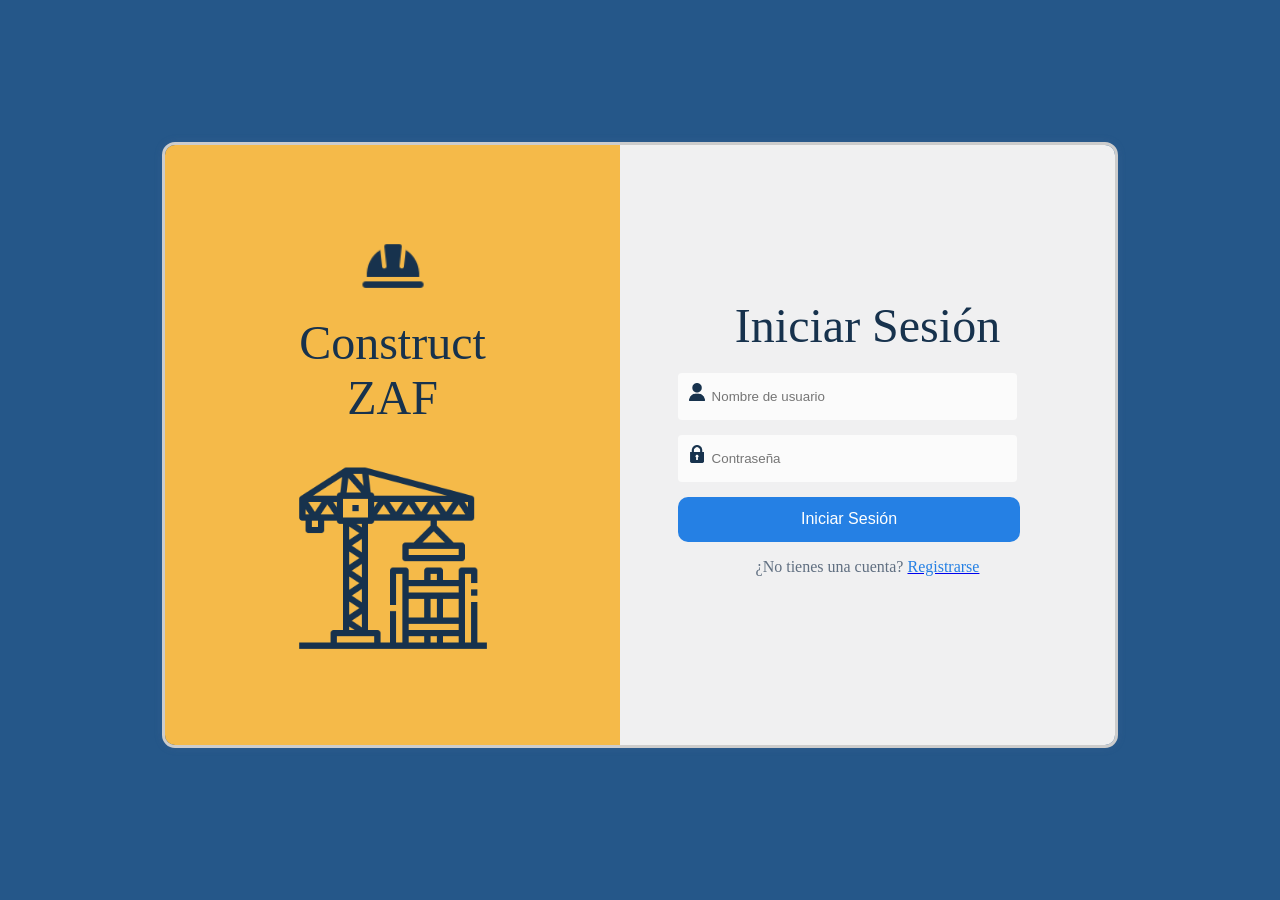
<file: project/src/main/resources/template/Login/index.html>
<!DOCTYPE html>
<html lang="en">
<head>
    <meta charset="UTF-8">
    <meta name="viewport" content="width=device-width, initial-scale=1.0">
    <title>Document</title>
    <link rel="stylesheet" href="styles.css">
</head>
<body>
    <div id="main">
        <div id="left">
            <div id="imageLogo">
                <img id="casco" src="img/casco-de-seguridad.png" >
            </div>
            <div id="nameLogo">Construct <br> ZAF</div>
            <div id="imgWeb">
                <img id="construccion" src="img/construccion.png">
            </div>
        </div>
        <div id="right">
            <div id="titleLogin">Iniciar Sesión</div>
            <div id="input1">
                <img src="img/usuario (1).png" class="icon">
                <input id="inpuuut1" type="text" placeholder="Nombre de usuario" />
            </div>
            <div id="input1">
                <img src="img/bloquear.png" class="icon">
                <input id="inpuuut2" type="password" placeholder="Contraseña">
            </div>
            <button type="submit" onclick="login()">Iniciar Sesión</button>
            <p>¿No tienes una cuenta? <a href="../Sign/index.html"><span>Registrarse</span></a></p>
        </div>
    </div>
</body>
<script src="../Login/script.js"></script>
</html>
</file>
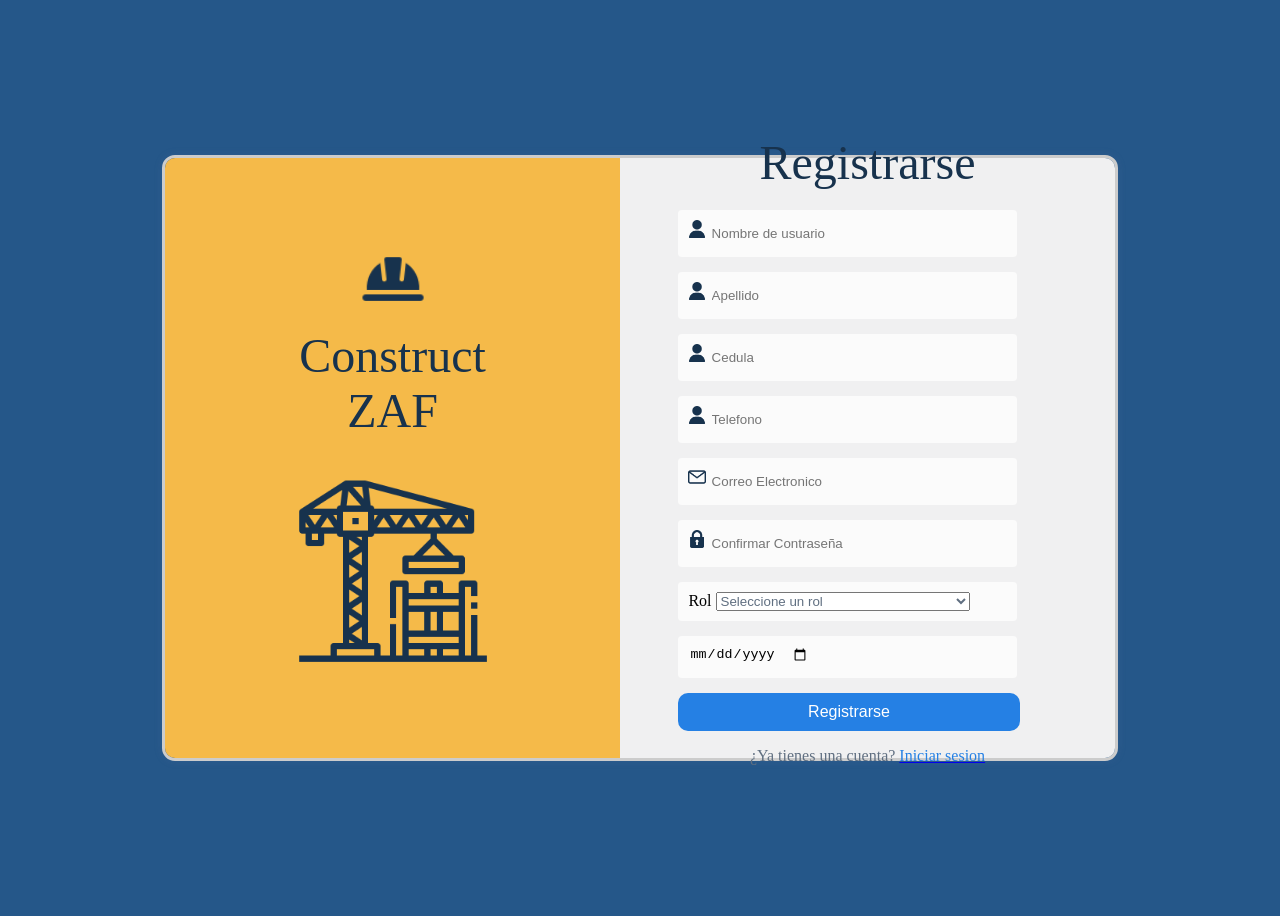
<file: project/src/main/resources/template/Sign/index.html>
<!DOCTYPE html>
<html lang="en">
<head>
    <meta charset="UTF-8">
    <meta name="viewport" content="width=device-width, initial-scale=1.0">
    <title>Registrarse</title>
    <link rel="stylesheet" href="style.css">
</head>
<body>
    <div id="main">
        <div id="left">
            <div id="imageLogo">
                <img id="casco" src="img/casco-de-seguridad.png" >
            </div>
            <div id="nameLogo">Construct <br> ZAF</div>
            <div id="imgWeb">
                <img id="construccion" src="img/construccion.png">
            </div>
        </div>
        <div id="right">
            <div id="titleLogin">Registrarse</div>
            <div id="input1">
                <img src="img/usuario (1).png" class="icon">
                <input type="text" id="nombre-crear" placeholder="Nombre de usuario" />
            </div>
            <div id="input1">
                <img src="img/usuario (1).png" class="icon">
                <input type="text" id="apellido-crear" placeholder="Apellido" />
            </div>
            <div id="input1">
                <img src="img/usuario (1).png" class="icon">
                <input type="text" id="cedula-crear" placeholder="Cedula" />
            </div>
            <div id="input1">
                <img src="img/usuario (1).png" class="icon">
                <input type="text" id="telefono-crear" placeholder="Telefono" />
            </div>
            <div id="input1">
                <img src="img/correo-electronico.png" class="icon">
                <input type="text" id="correo-crear" placeholder="Correo Electronico" />
            </div>
            <div id="input1">
                <img src="img/bloquear.png" class="icon">
                <input type="password" id="Contraseña" placeholder="Confirmar Contraseña">
            </div>
             <div class="form-row">
                <div class="form-group">
                    <label for="rol">Rol</label>
                    <select id="rol-crear" name="rol">
                        <option value="">Seleccione un rol</option>
                        <option value="PROVEEDORES">Proveedor</option>
                        <option value="USER">Cliente</option>
                    </select>
                </div>
            </div>
            <div id="input1">
                <input type="date" id="fecha-ingreso-crear" placeholder="Fecha de ingreso">
            </div>
            <button type="submit" onclick="registro()" id="registro">Registrarse</button>
            <p>¿Ya tienes una cuenta? <a href="../Login/index.html"><span>Iniciar sesion</span></a></p>
        </div>
        </div>
    </div>
</body>
<script src="../Sign/script.js"></script>
</html>
</file>
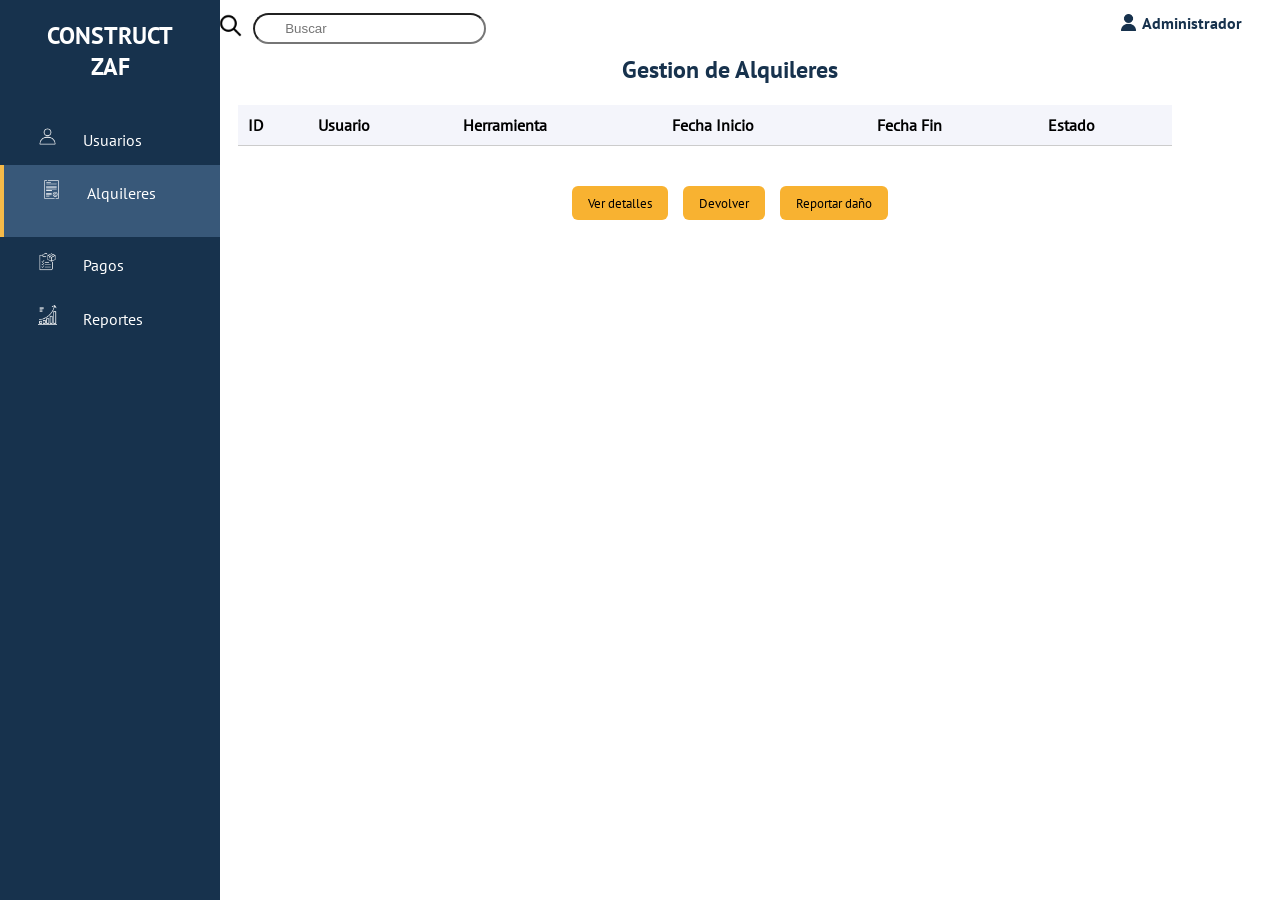
<file: project/src/main/resources/template/admin/rental/index.html>
<!DOCTYPE html>
<html lang="en">

<head>
    <meta charset="UTF-8">
    <meta name="viewport" content="width=device-width, initial-scale=1.0">
    <title>Administrador</title>
    <link rel="stylesheet" href="style.css">
</head>

<body>
    <!-- Munu para móvil -->
    <div id="hamburger" class="hamburger">
        <span></span>
        <span></span>
        <span></span>
        <span></span>
    </div>

    <!-- Menu lateral -->
    <div id="lateral" class="lateral">
        <h2>CONSTRUCT <br> ZAF</h2>
        <ul id="menu">
            <li><img src="../../imagenes/perfil.png"><a href="../../admin/users/index.html">Usuarios</a></li>
            <li class="active"><img src="../../imagenes/acuerdo.png"><a href="../../admin/rental/index.html">Alquileres</a></li>
            <li><img src="../../imagenes/listas-de-control.png"><a href="../../admin/payments/index.html">Pagos</a></li>
            <li><img src="../../imagenes/diagrama.png"><a href="../../admin/reports/index.html">Reportes</a></li>
        </ul>
    </div>

    <!-- Contenido  -->
    <div class="content-alqui">
        <div class="superior">
            <div class="buscador">
                <img id="busca-alqui" src="../../imagenes/buscar.png">
                <input id="search-rental" class="buscar-alqui" type="text" placeholder="Buscar" onkeyup="searchRental()">
            </div>
            <div class="userMenu">
                <div id="userName" class="userName">
                    <img src="../../imagenes/usuario (1).png" id="user"> Administrador
                </div>
                <div id="user-menu" class="user-menu">
                    <a href="../../Login/index.html">Cerrar Sesión</a>
                </div>
            </div>
        </div> 

        <!-- Titulo del contendo -->
        <h2 class="title-alqui">Gestion de Alquileres</h2>

        <!-- Tabla con la información de los alquileres -->
        <div class="table-container-alqui">
            <table id="miTabla-alqui">
                <thead>
                    <tr>
                        <th>ID</th>
                        <th>Usuario</th>
                        <th>Herramienta</th>
                        <th>Fecha Inicio</th>
                        <th>Fecha Fin</th>
                        <th>Estado</th>
                    </tr>
                </thead>
                <tbody id="miTablaAlqui"></tbody>
            </table>
        </div>

        <div class="btn-actions-alqui">
            <button onclick="abrirPopupAlqui('verPopup')" class="btn-edit-alqui">Ver detalles</button>
            <button onclick="abrirPopupAlqui('devolverPopup')" class="btn-delete-alqui">Devolver</button>
            <button onclick="abrirPopupAlqui('DanoPopup')" class="btn-crear-alqui">Reportar daño</button>
        </div>

        <!-- PopUp Ver detaller alquileres -->
        <div class="popupAlqui" id="verPopup">
            <div class="alqui-conten">
                <span class="cerrar" onclick="cerrarPopupAlqui('verPopup')">&times;</span>
                <h2 id="titulo">Detalles de alquiler</h2>
                <form>
                    <div class="form-row">
                        <div class="form-group">
                            <label for="id">ID</label>
                            <input type="text" id="id-ver" placeholder="Ingrese ID de alquiler">
                            <button type="button" onclick="buscarAlquiler()">Buscar</button>
                        </div>
                    </div>
                </form>
                <div id="info-usuario"></div>
                <div class="table-Popup-alqui">
                    <table id="Tabla-alqui-PopUp">
                        <thead>
                            <tr>
                                <th>Herramienta</th>
                                <th>Fecha Inicio</th>
                                <th>Fecha Fin</th>
                                <th>Precio</th>
                            </tr>
                        </thead>
                        <tbody>
                        </tbody>
                    </table>
                </div>
                <div class="botonesAlqui">
                    <button type="button" class="btn-gris" onclick="cerrarPopupAlqui('verPopup')">Cancelar</button>
                </div>
            </div>
        </div>

        <!-- Popup de devolción de herramienta -->
        <div class="popupAlqui" id="devolverPopup">
            <div class="alqui-conten">
                <span class="cerrar" onclick="cerrarPopupAlqui('devolverPopup')">&times;</span>
                <h2 id="titulo">Devolución de herramientas</h2>
                <p>Ingresa el ID de la herramienta a devolver:</p>
                <form>
                    <div class="form-row">
                        <div class="form-group">
                            <label for="id">ID</label>
                            <input type="text" id="id-devolucion">
                        </div>
                    </div>
                    <div class="botonesAlqui">
                        <button type="submit" class="btn-amarillo" onclick="devolver()">Confirmar devolución</button>
                        <button type="button" class="btn-gris" onclick="cerrarPopupAlqui('devolverPopup')">Cancelar</button>
                    </div>
                </form>
            </div>
        </div>

        <!-- PopUp de Reportar daño -->
        <div class="popupAlqui" id="DanoPopup">
            <div class="alqui-conten">
                <span class="cerrar" onclick="cerrarPopupAlqui('DanoPopup')">&times;</span>
                <h2 id="titulo">Reportar daño</h2>
                <p>Ingresa el ID de la herramienta a Reportar:</p>
                <form>
                    <div class="form-row">
                        <div class="form-group">
                            <label for="id">ID</label>
                            <input type="text" id="id-dano">
                        </div>
                        <div class="form-group">
                            <label for="id">Descripción del daño</label>
                            <textarea name="" id="descripcion-dano"></textarea>
                        </div>
                    </div>
                    <div class="botonesAlqui">
                        <button type="button" class="btn-amarillo" onclick="reporte()">Confirmar devolución</button>
                        <button type="button" class="btn-gris" onclick="cerrarPopupAlqui('DanoPopup')">Cancelar</button>
                    </div>
                </form>
            </div>
        </div>
    </div>

    <script src="script.js"></script>
</body>

</html>
</file>
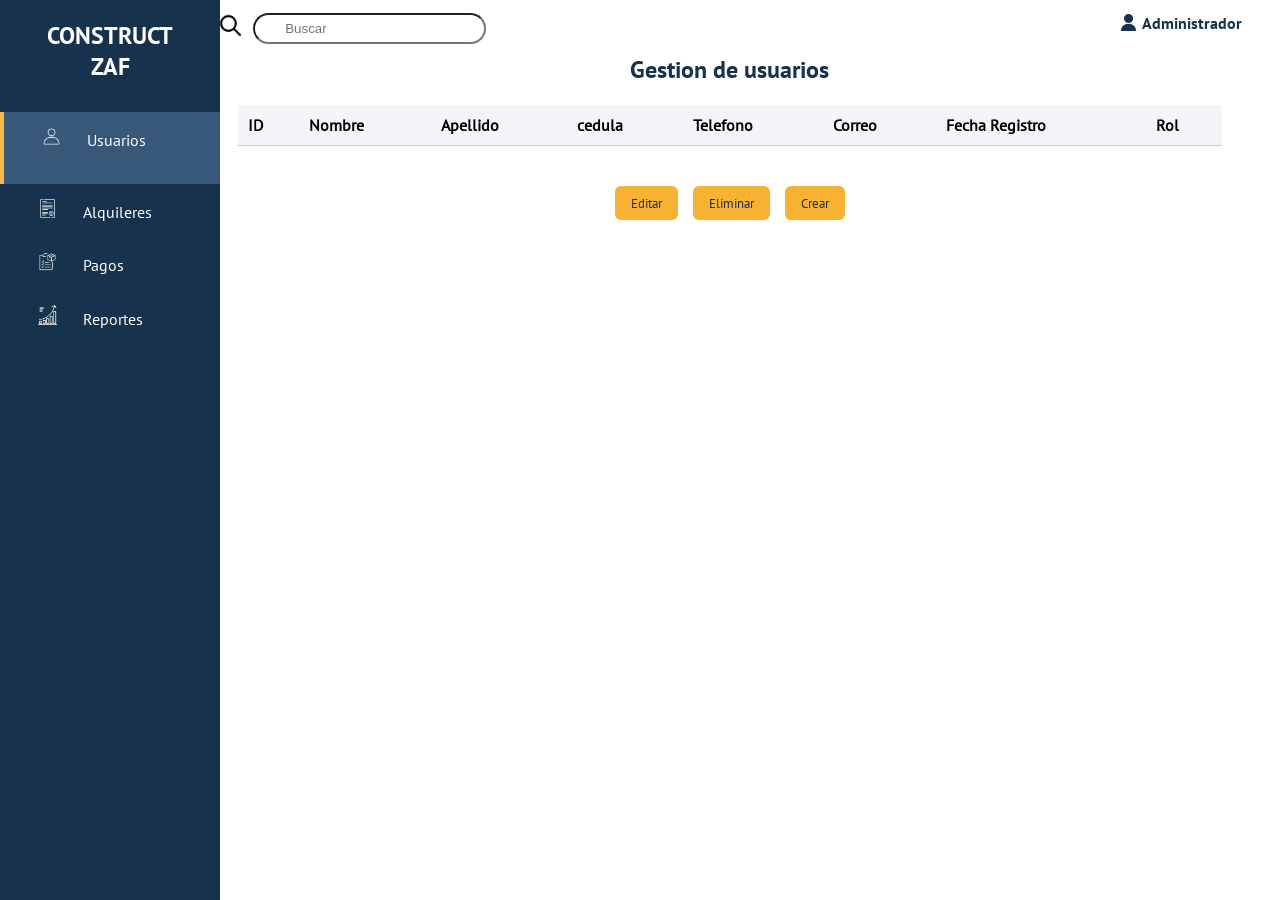
<file: project/src/main/resources/template/admin/users/index.html>
<!DOCTYPE html>
<html lang="en">

<head>
    <meta charset="UTF-8">
    <meta name="viewport" content="width=device-width, initial-scale=1.0">
    <title>Administrador</title>
    <link rel="stylesheet" href="../users/style.css">
</head>

<body>
    <!-- Munu para móvil -->
    <div id="hamburger" class="hamburger">
        <span></span>
        <span></span>
        <span></span>
        <span></span>
    </div>

    <!-- Menu lateral -->
    <div id="lateral" class="lateral">
        <h2>CONSTRUCT <br> ZAF</h2>
        <ul id="menu">
            <li class="active"><img src="../../imagenes/perfil.png"><a href="../../admin/users/index.html">Usuarios</a></li>
            <li><img src="../../imagenes/acuerdo.png"><a href="../../admin/rental/index.html">Alquileres</a></li>
            <li><img src="../../imagenes/listas-de-control.png"><a href="../../admin/payments/index.html">Pagos</a></li>
            <li><img src="../../imagenes/diagrama.png"><a href="../../admin/reports/index.html">Reportes</a></li>
        </ul>
    </div>

    <!-- Contenido  -->
    <div class="content">
        <div class="superior">
            <div class="buscador">
                <img id="busca" src="../../imagenes/buscar.png">
                <input id="search-item" class="buscar" type="text" placeholder="Buscar" onkeyup="searchUser()">
            </div>
            <div class="userMenu">
                <div id="userName" class="userName">
                    <img src="../../imagenes/usuario (1).png" id="user"> Administrador
                </div>
                <div id="user-menu" class="user-menu">
                    <a href="../../Login/index.html">Cerrar Sesión</a>
                </div>
            </div>
        </div> 
        
        <h2 class="title-usuarios"> Gestion de usuarios</h2>

        <!-- tabla de informacion de todos los users -->
        <div class="table-container">
            <table id="miTabla">
                <thead>
                    <tr>
                        <th>ID</th>
                        <th>Nombre</th>
                        <th>Apellido</th>
                        <th>cedula</th>
                        <th>Telefono</th>
                        <th>Correo</th>
                        <th>Fecha Registro</th>
                        <th>Rol</th>
                    </tr>
                </thead>
                <tbody id="miTabla-user"></tbody>
            </table>
        </div>

        <div class="btn-actions">
            <button onclick="abrirPopup('editarPopup')" class="btn-edit">Editar</button>
            <button onclick="abrirPopup('eliminarPopup')" class="btn-delete">Eliminar</button>
            <button onclick="abrirPopup('crearPopup')" class="btn-crear">Crear</button>
        </div>

        <!-- Popup Crear Usuarios -->
        <div class="popup" id="crearPopup">
            <div class="popup-contenido">
                <span class="cerrar" onclick="cerrarPopup('crearPopup')">&times;</span>
                <h2 id="titulo">Crear nuevo usuario</h2>
                <form id="form-crear-user">
                    <div class="form-row">
                        <div class="form-group">
                            <label for="nombre">Nombre</label>
                            <input type="text" id="nombre-crear" placeholder="Nombre">
                        </div>
                        <div class="form-group">
                            <label for="apellido">Apellido</label>
                            <input type="text" id="apellido-crear" placeholder="Apellido">
                        </div>
                    </div>
                    <div class="form-row">
                        <div class="form-group">
                            <label for="correo">Correo</label>
                            <input type="email" id="correo-crear" placeholder="Correo">
                        </div>
                        <div class="form-group">
                            <label for="fecha-ingreso">Fecha de ingreso</label>
                            <input type="date" id="fecha-ingreso-crear" placeholder="Fecha de ingreso">
                        </div>
                    </div>
                    <div class="form-row">
                        <div class="form-group">
                            <label for="telefono">Teléfono</label>
                            <input type="tel" id="telefono-crear" placeholder="Teléfono">
                        </div>
                        <div class="form-group">
                            <label for="cedula">Cédula</label>
                            <input type="text" id="cedula-crear" placeholder="Cédula">
                        </div>
                    </div>
                    <div class="form-row">
                        <div class="form-group">
                            <label for="rol">Rol</label>
                            <select id="rol-crear" name="rol">
                                <option value="">Seleccione un rol</option>
                                <option value="ADMIN">Administrador</option>
                                <option value="PROVEEDORES">Proveedor</option>
                                <option value="USER">Cliente</option>
                            </select>
                        </div>
                    </div>
                    <div class="form-row">
                        <div class="form-group">
                            <label for="contrasena">Contraseña</label>
                            <input type="password" id="contrasena-crear" placeholder="Contraseña">
                        </div>
                    </div>
                    <div class="botones">
                        <button type="submit" class="btn-amarillo">Crear</button>
                        <button type="button" class="btn-gris" onclick="cerrarPopup('crearPopup')">Cancelar</button>
                    </div>
                </form>
            </div>
        </div>

        <!-- PopUp editar usuario -->
        <div class="popup" id="editarPopup">
            <div class="popup-contenido">
                <span class="cerrar" onclick="cerrarPopup('editarPopup')">&times;</span>
                <h2 id="titulo">Editar usuario</h2>
                <form>
                    <div class="form-row">
                        <div class="form-group-id">
                            <label for="id">ID</label>
                            <input type="text" id="id-editar" placeholder="ID">
                        </div>
                    </div>
                    <div class="form-row">
                        <div class="form-group">
                            <label for="nombre">Nombre</label>
                            <input type="text" id="nombre-editar" placeholder="Nombre">
                        </div>
                        <div class="form-group">
                            <label for="apellido">Apellido</label>
                            <input type="text" id="apellido-editar" placeholder="Apellido">
                        </div>
                    </div>
                    <div class="form-row">
                        <div class="form-group">
                            <label for="correo">Correo</label>
                            <input type="email" id="correo-editar" placeholder="Correo">
                        </div>
                        <div class="form-group">
                            <label for="telefono">Teléfono</label>
                            <input type="tel" id="telefono-editar" placeholder="Teléfono">
                        </div>
                    </div>
                    <div class="botones">
                        <button type="submit" class="btn-amarillo">Editar</button>
                        <button type="button" class="btn-gris" onclick="cerrarPopup('editarPopup')">Cancelar</button>
                    </div>
                </form>
            </div>
        </div>

        <!-- PopUp Eliminar Usuario -->
        <div class="popup" id="eliminarPopup">
            <div class="popup-contenido">
                <span class="cerrar" onclick="cerrarPopup('eliminarPopup')">&times;</span>
                <h2 id="titulo">Eliminar usuario</h2>
                <form>
                    <div class="form-row">
                        <div class="form-group-id">
                            <label for="id-eliminar">ID</label>
                            <input type="text" id="id-eliminar" placeholder="ID">
                        </div>
                    </div>
                    <div class="botones">
                        <button type="submit" class="btn-amarillo">Eliminar</button>
                        <button type="button" class="btn-gris" onclick="cerrarPopup('eliminarPopup')">Cancelar</button>
                    </div>
                </form>
            </div>
        </div>

    </div>

<script src="script.js"></script>
</body>

</html>
</file>
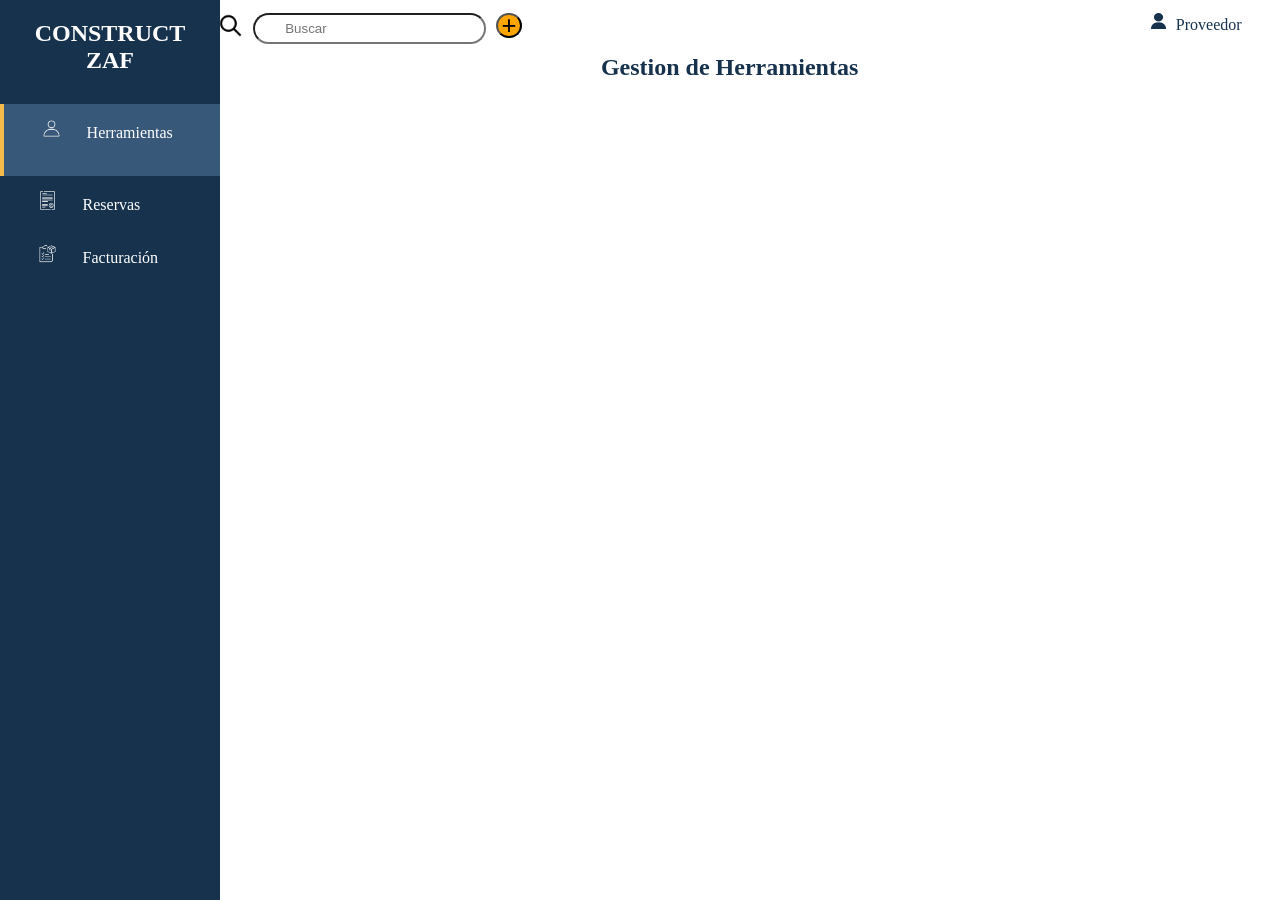
<file: project/src/main/resources/template/Proveedores/Herramientas/index.html>
<!DOCTYPE html>
<html lang="en">
<head>
    <meta charset="UTF-8">
    <meta name="viewport" content="width=device-width, initial-scale=1.0">
    <title>herramientas</title>
    <link rel="stylesheet" href="style.css">
</head>
<body>
    <!-- Menu para móvil -->
    <div id="hamburger" class="hamburger">
        <span></span>
        <span></span>
        <span></span>
        <span></span>
    </div>

    <!-- Menu lateral -->
    <div id="lateral" class="lateral">
        <h2>CONSTRUCT <br> ZAF</h2>
        <ul id="menu">
            <li class="active"><img src="../../imagenes/perfil.png"><a href="../Herramientas/index.html">Herramientas</a></li>
            <li><img src="../../imagenes/acuerdo.png"><a href="../Reservas/index.html">Reservas</a></li>
            <li><img src="../../imagenes/listas-de-control.png"><a href="../Factura/index.html">Facturación</a></li>
        </ul>
    </div>

    <!-- Contenido  -->
    <div class="content">
        <div class="superior">
            <div class="buscador">
                <img id="busca" src="../../imagenes/buscar.png">
                <input id="search-item" class="buscar" type="text" placeholder="Buscar">
                <button onclick="abrirPopup('crearH')" id="crear"><p>+</p></button>
            </div>
            <div class="userMenu">
                <div id="userName" class="userName">
                    <img src="../../imagenes/usuario (1).png" id="user"> Proveedor
                </div>
                <div id="user-menu" class="user-menu">
                    <a href="../../Login/index.html">Cerrar Sesión</a>
                </div>
            </div>
        </div> 
        
        <h2 class="title-usuarios"> Gestion de Herramientas</h2>
        <div id="dashboard"></div>

        <!-- PopUp editar detalles -->
        <div class="popup" id="editarPopup">
            <div class="popup-contenido">
                <span class="cerrar" onclick="cerrarPopup('editarPopup')">&times;</span>
                <h3>Editar herramienta</h3><br>
                <form>
                    <div class="form-row">
                        <div class="form-group">
                            <label for="rol">Rol</label>
                            <select id="rol-crear" name="rol">
                                <option value="">Seleccione un rol</option>
                                <option value="Disponible">Disponible</option>
                                <option value="Ocupado">Ocupado</option>
                            </select>
                        </div>
                    </div>
                    <div class="form-row">
                        <div class="form-group">
                            <label for="username">ID</label>
                            <input type="text" id="username-crear" placeholder="">
                        </div>
                        <div class="form-group">
                            <label for="contrasena">Nombre de Herramienta</label>
                            <input type="password" id="contrasena-crear" placeholder="">
                        </div>
                    </div>
                    <div class="form-row">
                        <div class="form-group">
                            <label for="username">Descripción</label>
                            <input type="text" id="username-crear" placeholder="">
                        </div>
                        <div class="form-group">
                            <label for="contrasena">Estado</label>
                            <input type="password" id="contrasena-crear" placeholder="">
                        </div>
                    </div>
                    <div class="form-row">
                        <div class="form-group">
                            <label for="username">Precio</label>
                            <input type="text" id="username-crear" placeholder="">
                        </div>
                    </div>
                    <div class="btn-actions">
                        <button onclick="abrirPopup('exito'), cerrarPopup('detallesPopup')" class="btn-detalles">Editar</button>
                        <button onclick="cerrarPopup('detallesPopup')" class="btn-descargar">Cancelar</button>
                    </div>
                </form>
            </div>
        </div>

        <!-- PopUp editado exitoso -->
        <div class="popup" id="exito">
            <div class="popups-contenido">
                <div id="exito">
                    <h3>La herramienta fue editada con éxito.</h3><br>
                </div>
                <button onclick="cerrarPopup('exito')" class="btn-descargar">Aceptar</button>
            </div>
        </div>

        <!-- PopUp eliminar -->
        <div class="popup" id="eliminar">
            <div class="popups-contenido">
                <span class="cerrar" onclick="cerrarPopup('eliminar')">&times;</span>
                <h3>Eliminar herramienta</h3><br>
                <form id="form-eliminar">
                    <div class="form-row">
                        <div class="form-group">
                            <label for="username">ID</label>
                            <input type="text" id="username-crear" placeholder="">
                        </div>
                    </div>
                    <div class="btn-actions">
                        <button onclick="abrirPopup('exitoE'), cerrarPopup('eliminar')" class="btn-detalles">Eliminar</button>
                        <button onclick="cerrarPopup('eliminar')" class="btn-descargar">Cancelar</button>
                    </div>
                </form>
            </div>
        </div>

        <!-- PopUp eliminado exitoso -->
        <div class="popup" id="exitoE">
            <div class="popups-contenido">
                <div id="exito">
                    <h3>La herramienta fue eliminada con éxito.</h3><br>
                </div>
                <button onclick="cerrarPopup('exitoE')" class="btn-descargar">Aceptar</button>
            </div>
        </div>

        <!-- PopUp crear herramienta -->
        <div class="popup" id="crearH">
            <div class="popup-contenido">
                <span class="cerrar" onclick="cerrarPopup('crearH')">&times;</span>
                <h3>Registrar herramienta</h3><br>
                <form id="form-crear-herramienta">
                    <div class="form-row">
                        <div class="form-group">
                            <label for="nombre">Nombre de Herramienta</label>
                            <input type="text" id="nombre" placeholder="">
                        </div>
                        <div class="form-group">
                            <label for="estado">Estado</label>
                            <input type="text" id="estado" placeholder="">
                        </div>
                    </div>
                    <div class="form-row">
                        <div class="form-group">
                            <label for="descripcion">Descripción</label>
                            <input type="text" id="descripcion" placeholder="">
                        </div>
                    </div>
                    <div class="form-row">
                        <div class="form-group">
                            <label for="imagen">Imagen</label>
                            <input type="text" id="imagen" placeholder="">
                        </div>
                        <div class="form-group">
                            <label for="precio">Precio</label>
                            <input type="text" id="precio" placeholder="">
                        </div>
                    </div>
                    <div class="btn-actions">
                        <button type="submit" cerrarPopup('crearH')" class="btn-detalles">Guardar</button>
                        <button onclick="cerrarPopup('crearH')" class="btn-descargar">Cancelar</button>
                    </div>
                </form>
            </div>
        </div>

        <!-- PopUp guardado exitoso -->
        <div class="popup" id="exitoG">
            <div class="popups-contenido">
                <div id="exito">
                    <h3>La herramienta fue agregada con éxito.</h3><br>
                </div>
                <button onclick="cerrarPopup('exitoG')" class="btn-descargar">Aceptar</button>
            </div>
        </div>
    </div>
</body>
<script src="../Herramientas/script.js"></script>
</html>
</file>
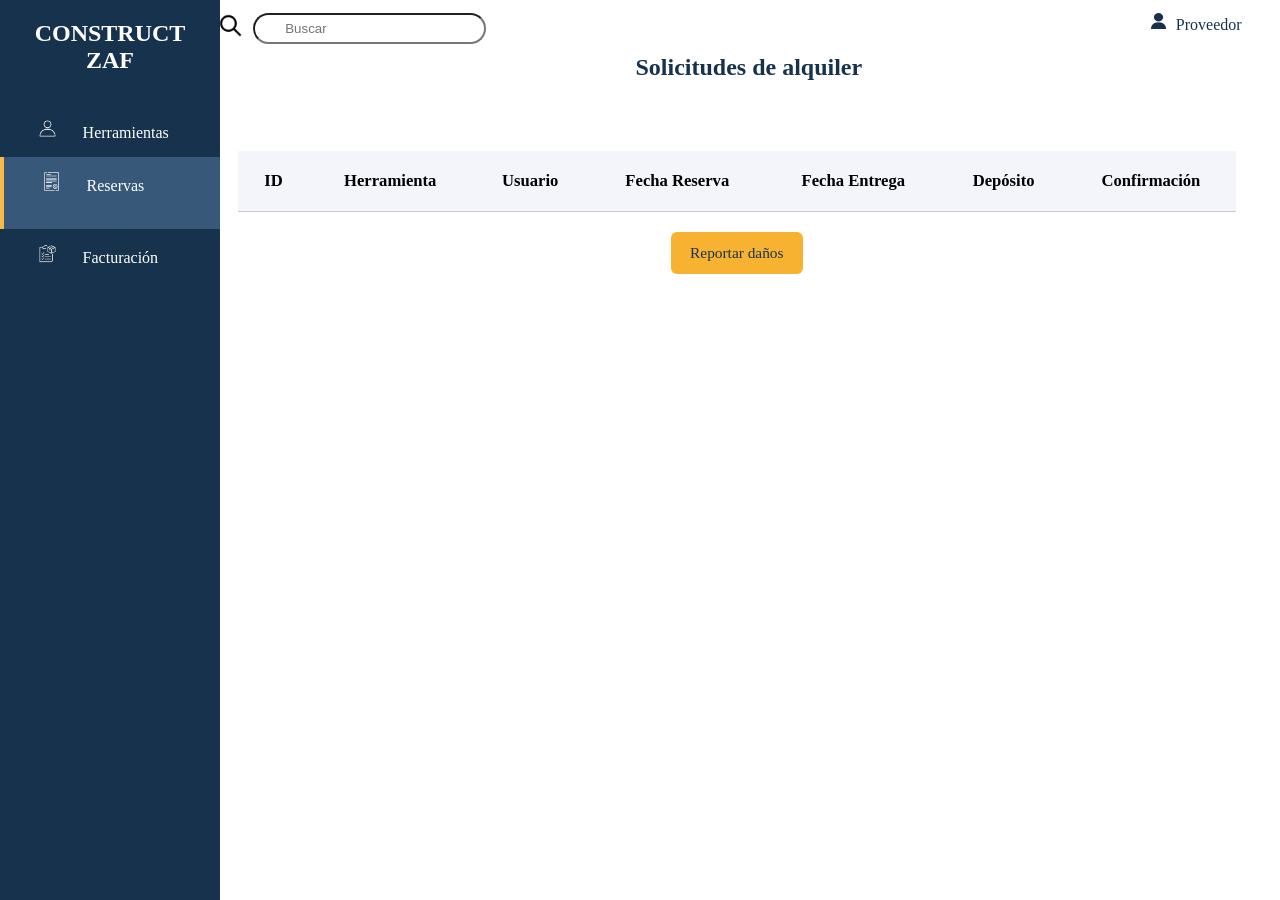
<file: project/src/main/resources/template/Proveedores/Reservas/index.html>
<!DOCTYPE html>
<html lang="en">
<head>
    <meta charset="UTF-8">
    <meta name="viewport" content="width=device-width, initial-scale=1.0">
    <title>Reservas</title>
    <link rel="stylesheet" href="../Reservas/style.css">
</head>
<body>
    <!-- Menu para móvil -->
    <div id="hamburger" class="hamburger">
        <span></span>
        <span></span>
        <span></span>
        <span></span>
    </div>

    <!-- Menu lateral -->
    <div id="lateral" class="lateral">
        <h2>CONSTRUCT <br> ZAF</h2>
        <ul id="menu">
            <li><img src="../../imagenes/perfil.png"><a href="../Herramientas/index.html">Herramientas</a></li>
            <li class="active"><img src="../../imagenes/acuerdo.png"><a href="../Reservas/index.html">Reservas</a></li>
            <li><img src="../../imagenes/listas-de-control.png"><a href="../Factura/index.html">Facturación</a></li>
        </ul>
    </div>

    <!-- Contenido  -->
    <div class="content">
        <div class="superior">
            <div class="buscador">
                <img id="busca" src="../../imagenes/buscar.png">
                <input id="search-item" class="buscar" type="text" placeholder="Buscar" onkeyup="searchUser()">
            </div>
            <div class="userMenu">
                <div id="userName" class="userName">
                    <img src="../../imagenes/usuario (1).png" id="user"> Proveedor
                </div>
                <div id="user-menu" class="user-menu">
                    <a href="../../Login/index.html">Cerrar Sesión</a>
                </div>
            </div>
        </div> 

        <h2 class="title-usuarios">Solicitudes de alquiler</h2>
        <div class="dashboard">
            <!-- tabla de informacion de todos las reservas -->
            <div class="table-container">
                <table id="miTabla">
                    <thead>
                        <tr>
                            <th>ID</th>
                            <th>Herramienta</th>
                            <th>Usuario</th>
                            <th>Fecha Reserva</th>
                            <th>Fecha Entrega</th>
                            <th>Depósito</th>
                            <th>Confirmación</th>
                        </tr>
                    </thead>
                    <tbody id="miTabla-reservas">
                        <!--
                        <tr>
                            <td>01</td>
                            <td>Taladro</td>
                            <td>Alejandra</td>
                            <td>12/05/2025</td>
                            <td>15/05/2025</td>
                            <td>
                                <button>
                                    <img id="confirmar" src="/imagenes/confirmar.png" alt="">
                                </button>
                                <button>
                                    <img id="confirmar" src="/imagenes/denegar.png" alt="">
                                </button>
                            </td>
                        </tr>
                        <tr>
                            <td>02</td>
                            <td>Martillo</td>
                            <td>Franco</td>
                            <td>11/06/2025</td>
                            <td>15/07/2025</td>
                            <td>
                                <button>
                                    <img id="confirmar" src="/imagenes/confirmar.png" alt="">
                                </button>
                                <button>
                                    <img id="confirmar" src="/imagenes/denegar.png" alt="">
                                </button>
                            </td>
                        </tr>
                        -->
                    </tbody>
                </table>
                <div class="btn-actions">
                    <button onclick="abrirPopup('reportar')" class="btn-detalles">Reportar daños</button>
                </div>
            </div>


            <!-- PopUp reportar -->
            <div class="popup" id="reportar">
                <div class="popups-contenido">
                    <span class="cerrar" onclick="cerrarPopup('reportar')">&times;</span>
                    <h3>Reportar daño</h3><br>
                    <div class="form-row">
                        <div class="form-group">
                            <label for="username">ID</label>
                            <input type="text" id="reportars" placeholder="Herramienta a reportar">
                        </div>
                    </div><br>
                    <div class="form-row">
                        <div class="form-group">
                            <label for="username">Descripción del daño</label>
                            <input type="text" id="reportars" placeholder="">
                        </div>
                    </div>
                    <div class="btn-actions">
                        <button onclick="abrirPopup('exitoR'), cerrarPopup('reportar')" class="btn-detalles">Enviar</button>
                        <button onclick="cerrarPopup('reportar')" class="btn-descargar">Cancelar</button>
                    </div>
                </div>
            </div>

            <!-- PopUp reporte exitoso -->
            <div class="popup" id="exitoR">
                <div class="popups-contenido">
                    <div id="exito">
                        <h3>El reporte fue realizado con éxito.</h3><br>
                    </div>
                    <button onclick="cerrarPopup('exitoR')" class="btn-descargar">Aceptar</button>
                </div>
            </div>
        </div>
    </div>
</body>
<script src="../Reservas/script.js"></script>
</html>
</file>
<file: project/src/main/resources/template/Login/styles.css>
body {
    display: flex;
    justify-content: center;
    align-items: center;
    height: 97vh;
    background-color: #255789;
}

#main {
    border-radius: 13px;
    display: flex;
    width: 950px;
    height: 600px;
    border: 3px solid #cccccc;
    box-shadow: 0 0 10px rgba(136, 138, 181, 0.1);
}

#left {
    border-bottom-left-radius: 10px;
    border-top-left-radius: 10px;
    flex: 1;
    background-color: #f5ba49; 
    display: flex;
    flex-direction: column;
    justify-content: center;
    align-items: center;
    color: #17324d; 
}

img#casco {
    width: clamp(15px, 10vw, 70px);
}

#nameLogo {
    font-size: clamp(2.5rem, 4vw, 3rem);
    text-align: center;
    margin: 10px 0;
}

#imgWeb {
    margin-top: 20px;
    
}
img#construccion{
    width: clamp(200px, 10vw, 800px);
}

#right {
    border-bottom-right-radius: 10px;
    border-top-right-radius: 10px;
    flex: 1;
    background-color: #F0F0F1;
    display: flex;
    flex-direction: column;
    justify-content: center;
    padding: 20px;
}

#titleLogin {
    font-size: clamp(2rem, 4vw, 3rem);
    color: #17324d;
    margin-bottom: 20px;
    text-align: center;
}

#input1{
    width: 70%;
    padding: 10px;
    margin-bottom: 15px;
    margin-left: 3vw;
    font-size: 1vw;
    background-color: #FBFBFB;
    border-radius: 4px;
    display: block;
    border: none;
}
#right input {
    border: none;
    background-color: inherit;
    margin-bottom: 5px;
}
#inpuuut1{
    outline: none;
}
#inpuuut2{
    outline: none;
}
img.icon{
    width: 2vh;
}

#right button {
    height: 5vh;
    width: 75%;
    padding: 10px;
    background-color: #2580e4;
    color: white;
    border: none;
    border-radius: 10px;
    margin-left: 3vw;
    font-size: 1em;
    cursor: pointer;
}

#right button:hover {
    background-color: #255789;
}

#right p {
    text-align: center;
    font-size: 1em;
    margin-top: 16px;
    color: #606F81;
}

#right span {
    color: #2580e4;
    cursor: pointer;
}

#right span:hover {
    text-decoration: underline;
}

@media (max-width: 564px) {
    #input1{
        width: 83%;
        height: 4vw;
        margin-left: 0.7vw;
    }
    #right input {
        width: 29.3vw;
        font-size: 2.6vw;
        margin-top: 0.3vw;
    }
    #right p {
        font-size: 1.1em;
        margin-top: 25px;
    }
}

@media (max-width: 578px) {
    #input1{
        width: 82%;
        height: 4vw;
        margin-left: 2.5vw;
    }
    #right input {
        width: 29.3vw;
        font-size: 2.6vw;
        margin-top: 0.3vw;
    }
    #right button {
        height: 6vh;
        width: 68%;
        margin-left: 7vw;
        font-size: 0.9em;
    }
    #right p {
        font-size: 1.1em;
        margin-top: 25px;
    }
}

@media (max-width: 480px) {
    #main {
        height: 530px;
    }
    #nameLogo {
        font-size: clamp(1.6rem, 3vw, 3rem);
    }
    #imgWeb {
        margin-top: 20px;
    }
    img#construccion{
        width: clamp(110px, 10vw, 800px);
    }
    #titleLogin {
        font-size: clamp(1.5rem, 4vw, 3rem);
    }
    #input1{
        width: 83%;
        height: 4vw;
        margin-left: 0.7vw;
    }
    #right input {
        width: 29.3vw;
        
    }
    img.icon{
        width: 1.8vh;
    }
    #right button {
        height: 4.6vh;
        width: 71%;
        margin-left: 6.5vw;
        font-size: 0.9em;
    }
    #right p {
        font-size: 0.9em;
        margin-top: 25px;
    }
}
</file>
<file: project/src/main/resources/template/Sign/style.css>
body {
    display: flex;
    justify-content: center;
    align-items: center;
    height: 100vh;
    background-color: #255789;
}

#main {
    border-radius: 13px;
    display: flex;
    width: 950px;
    height: 600px;
    border: 3px solid #cccccc;
    box-shadow: 0 0 10px rgba(136, 138, 181, 0.1);
}

#left {
    border-bottom-left-radius: 10px;
    border-top-left-radius: 10px;
    flex: 1;
    background-color: #f5ba49; 
    display: flex;
    flex-direction: column;
    justify-content: center;
    align-items: center;
    color: #17324d; 
}

img#casco {
    width: clamp(15px, 10vw, 70px);
}

#nameLogo {
    font-size: clamp(2.5rem, 4vw, 3rem);
    text-align: center;
    margin: 10px 0;
}

#imgWeb {
    margin-top: 20px;
    
}
img#construccion{
    width: clamp(200px, 10vw, 800px);
}

#right {
    border-bottom-right-radius: 10px;
    border-top-right-radius: 10px;
    flex: 1;
    background-color: #F0F0F1;
    display: flex;
    flex-direction: column;
    justify-content: center;
    padding: 20px;
}

#titleLogin {
    font-size: clamp(2rem, 4vw, 3rem);
    color: #17324d;
    margin-bottom: 20px;
    text-align: center;
}

#input1{
    width: 70%;
    padding: 10px;
    margin-bottom: 15px;
    margin-left: 3vw;
    font-size: 1vw;
    background-color: #FBFBFB;
    border-radius: 4px;
    display: block;
}
#right input {
    border: none;
    background-color: inherit;
    margin-bottom: 5px;
}

img.icon{
    width: 2vh;
}

#right button {
    height: 5vh;
    width: 75%;
    padding: 10px;
    background-color: #2580e4;
    color: white;
    border: none;
    border-radius: 10px;
    margin-left: 3vw;
    font-size: 1em;
    cursor: pointer;
}

#right button:hover {
    background-color: #255789;
}

#right p {
    text-align: center;
    font-size: 1em;
    margin-top: 16px;
    color: #606F81;
}

#right span {
    color: #2580e4;
    cursor: pointer;
}

#right span:hover {
    text-decoration: underline;
}

.form-group{
    width: 70%;
    padding: 10px;
    margin-bottom: 15px;
    margin-left: 3vw;
    background-color: #FBFBFB;
    border-radius: 4px;
    display: block;
    font-family: regular;
}

label{
    font-family: regular;
}
#rol-crear{
    width: 80%;
    color: #606F81;
}
input{
    outline: none;
}
@media (max-width: 578px) {
    #input1{
        width: 96%;
        margin-left: -1.2vw;
        font-size: 1.4vw;
    }
    #right input {
        width: 34vw;
        margin-top: 1.6vw;
    }
    #right p {
        font-size: 1em;
        margin-top: 16px;
    }
}

@media (max-width: 480px) {
    #main {
    border-radius: 13px;
    display: flex;
    width: 950px;
    height: 600px;
    border: 3px solid #cccccc;
    box-shadow: 0 0 10px rgba(136, 138, 181, 0.1);
    }
    #nameLogo {
        font-size: clamp(1.6rem, 4vw, 3rem);
    }
    #imgWeb {
        margin-top: 20px;
        
    }
    img#construccion{
        width: clamp(125px, 10vw, 800px);
    }
    #titleLogin {
        font-size: clamp(1.5rem, 4vw, 3rem);
    }
    #input1{
        width: 96%;
        margin-left: -1.2vw;
        font-size: 1vw;
    }
    #right input {
        width: 34vw;
        margin-top: 1.6vw;
    }
    #right button {
        height: 4vh;
        width: 72%;
        margin-left: 6vw;
        font-size: 0.9em;
    }
    #right p {
        font-size: 0.9em;
        margin-top: 16px;
    }
}
</file>
<file: project/src/main/resources/template/admin/rental/style.css>
@font-face {
    font-family: bold;
    src: url(../../fuentes/PTSans-Bold.ttf);
}

@font-face {
    font-family: regular;
    src: url(../../fuentes/PTSans-Regular.ttf);
}

*{
    margin: 0;
    padding: 0;
    box-sizing: border-box;
}

body{
    display: flex;
    min-height: 100vh;
}

/*Menu lateral */

.lateral{
    font-family: regular;
    width: 220px;
    background-color: #17324D;
    color: white;
    position: fixed;
    height: 100vh;
    transition: transform 0.3s ease;
    z-index: 1000;
    padding-top: 20px;
}

.lateral h2{
    text-align: center;
    margin-bottom: 30px;
    font-family: bold;
}

.lateral ul{
    list-style: none;
}

.lateral ul li{
    padding: 15px 25px;
    cursor: pointer;
}

.lateral ul li a{
    text-decoration: none;
    color: white;
    margin-left: 2vw;
}

li img{
    width: 1.5vw;
    height: 1.5vw;
    margin-left: 1vw;
}

.lateral ul li.active,
.lateral ul li:hover{
    background-color: #385879;
    border-left: 4px solid #F5BA49;
    height: 8vh;
}

/* Boton hamburguesa*/

.hamburger{
    display: none;
    flex-direction: column;
    justify-content: space-between;
    width: 30px;
    height: 25px;
    top: 15px;
    left: 15px;
    z-index: 1100;
    cursor: pointer;
}

.hamburger span{
    height: 4px;
    background-color: #17324D;
    border-radius: 2px;
}

/*Contenido */

.content-alqui{
    margin-left: 17vw;
    margin-top: 1vw;
}
.superior{
    display: flex;
    width: 80vw;
    justify-content: space-between;
}

.superior img{
    width: 1.3vw;
}

img#user{
    margin-right: 5px;
}

/*Buscador*/

img#busca-alqui{
    height: 2vw;
    width: 2vw;
}
.buscador{
    display: flex;
    gap: 10px;
}

input.buscar-alqui{
    border-radius: 20px;
    padding: 6px 30px;
    color: #606F81;
}

.title-alqui{
    font-family: bold;
    text-align: center;
    font-size: 24px;
    margin-top: 10px;
    color: #17324D;
}

h3{
    font-family: bold;
}

p{
    font-family: regular;
}

/*Tarjetas de la informacion en general */
.info-alqui{
    display: grid;
    gap: 20px;
    margin-top: 20px;
    grid-template-columns: repeat(3, 1fr);
    justify-content: center;
    text-align: center;
}

.cards{
    background-color: #FFFFFF;
    border-radius: 12px;
    box-shadow: 0 4px 10px rgba(0, 0, 0, 0.1);
    padding: 20px;
}

.cards h3{
    margin-bottom: 15px;
    color: #1f2f46;
}

/*Tabla de contenido*/
.table-container-alqui{
    width: 100%;
    padding: 20px;
}

table{
    font-family: regular;
    width: 95%;
    border-collapse: collapse;
    background-color: #F4F5FB;
}

th,td{
    padding: 10px;
    text-align: left;
    border-bottom: 1px solid #ccc;
}

.btn-actions-alqui{
    text-align: center;
    margin: 20px 0;
    display: flex;
    justify-content: center;
    gap: 15px;
}

.btn-edit-alqui,
.btn-delete-alqui,
.btn-crear-alqui{
    background-color: #f8b231;
    border: none;
    padding: 8px 16px;
    border-radius: 6px;
    cursor: pointer;
    font-family: regular;
}

/*PopUp*/

h2#titulo{
    color: #17324D;
    display: flex;
    justify-content: center;
    padding-bottom: 1.5vw;
    font-family: bold;
}
.popupAlqui{
    display: none;
    position: fixed;
    z-index: 10;
    left: 0;
    top: 0;
    width: 100%;
    height: 100%;
    background-color: rgba(0, 0, 0, 0.6);/*Color de fondo cuando aparezca el popup*/
}

.alqui-conten{
    background: #e1e3e6;
    padding: 25px;
    width: 410px;
    margin: 10% auto;
    border-radius: 15px;
    position: relative;
}
.alqui-conten form input{
    width: 30%;
    padding: 5px;
    margin: 6px 0;
    border: 1px solid #ccc;
    border-radius: 8px;
    background-color: #fff;
}

.botonesAlqui{
    margin-top: 15px;
    display: flex;
    justify-content: center;
    gap: 2vw;
}

.btn-gris{
    color: #17324D;
    background-color: #f8b231;
    padding: 8px 16px;
    border: none;
    border-radius: 8px;
    cursor: pointer;
}
.btn-amarillo{
    color: #17324D;
    background-color: #f8b231;
    border: none;
    border-radius: 8px;
    cursor: pointer;
    padding: 8px 25px;
}

.cerrar{
    position: absolute;
    right: 15px;
    font-size: 22px;
    cursor: pointer;
}

.content{
    margin-left: 17vw;
    margin-top: 1vw;
}
.superior{
    display: flex;
    width: 80vw;
    justify-content: space-between;
}

.superior img{
    width: 1.3vw;
}

img#user{
    margin-right: 5px;
}

.userName{
    display: flex;
    align-items: center;
    font-family: bold;
    color: #17324D;
    cursor: pointer;
}
.userMenu{
    position: relative;
    display: inline-block;
}

#userName{
    cursor: pointer;
    color: #17324D;
    font-family: bold;
}

.user-menu{
    display: none;
    position: absolute;
    left: -15px;
    right: 0;
    top: 33px;
    background-color: #e1e3e6;
    min-width: 160px;
    box-shadow: 0px 8px 16px rgba(0, 0, 0, 0.2);
    z-index: 1;
    border-radius: 8px;
    overflow: hidden;
}

.user-menu a{
    color: #17324D;
    padding: 12px 16px;
    text-decoration: none;
    display: block;
    font-family: regular;
}

.user-menu a:hover{
    background-color: #f1f1f1;
}

@media (max-width: 768px){
    .lateral{
        transform: translateX(-100%);
    }

    .lateral.open{
        transform: translateX(0);
    }

    .hamburger{
        display: flex;
    }

    .content{
        margin-left: 0;
        padding-top: 60px;
    }

    /*Tabla de contenido*/
    .table-container-alqui{
        max-width: 400px;
        overflow-y: auto;
        overflow-x: auto;
    }

    /*Cartas*/
    .info-alqui{
        grid-template-columns: repeat(2,1fr);
    }
}

@media (max-width: 480px) {
    .info-alqui{
        grid-template-columns: 1fr;
    }
}
</file>
<file: project/src/main/resources/template/admin/users/style.css>
@font-face {
    font-family: bold;
    src: url(../../fuentes/PTSans-Bold.ttf);
}
@font-face {
    font-family: regular;
    src: url(../../fuentes/PTSans-Regular.ttf);
}

*{
    margin: 0;
    padding: 0;
    box-sizing: border-box;
}

body{
    display: flex;
    min-height: 100vh;
}

/*Menu lateral */

.lateral{
    font-family: regular;
    width: 220px;
    background-color: #17324D;
    color: white;
    position: fixed;
    height: 100vh;
    transition: transform 0.3s ease;
    z-index: 1000;
    padding-top: 20px;
}

.lateral h2{
    text-align: center;
    margin-bottom: 30px;
    font-family: bold;
}

.lateral ul{
    list-style: none;
}

.lateral ul li{
    padding: 15px 25px;
    cursor: pointer;
}

.lateral ul li a{
    text-decoration: none;
    color: white;
    margin-left: 2vw;
}

li img{
    width: 1.5vw;
    height: 1.5vw;
    margin-left: 1vw;
}

.lateral ul li.active,
.lateral ul li:hover{
    background-color: #385879;
    border-left: 4px solid #F5BA49;
    height: 8vh;
}

/* Boton hamburguesa*/

.hamburger{
    display: none;
    flex-direction: column;
    justify-content: space-between;
    width: 30px;
    height: 25px;
    top: 15px;
    left: 15px;
    z-index: 1100;
    cursor: pointer;
}

.hamburger span{
    height: 4px;
    background-color: #17324D;
    border-radius: 2px;
}

/*Contenido */

.content{
    margin-left: 17vw;
    margin-top: 1vw;
}
.superior{
    display: flex;
    width: 80vw;
    justify-content: space-between;
}

.superior img{
    width: 1.3vw;
}

img#user{
    margin-right: 5px;
}

.userName{
    display: flex;
    align-items: center;
    font-family: bold;
    color: #17324D;
    cursor: pointer;
}
.userMenu{
    position: relative;
    display: inline-block;
}

#userName{
    cursor: pointer;
    color: #17324D;
    font-family: bold;
}

.user-menu{
    display: none;
    position: absolute;
    left: -15px;
    right: 0;
    top: 33px;
    background-color: #e1e3e6;
    min-width: 160px;
    box-shadow: 0px 8px 16px rgba(0, 0, 0, 0.2);
    z-index: 1;
    border-radius: 8px;
    overflow: hidden;
}

.user-menu a{
    color: #17324D;
    padding: 12px 16px;
    text-decoration: none;
    display: block;
    font-family: regular;
}

.user-menu a:hover{
    background-color: #f1f1f1;
}


/*Buscador*/

img#busca{
    height: 2vw;
    width: 2vw;
}
.buscador{
    display: flex;
    gap: 10px;
}

input.buscar{
    border-radius: 20px;
    padding: 6px 30px;
    color: #606F81;
}

.title-usuarios{
    text-align: center;
    font-size: 24px;
    margin-top: 10px;
    color: #17324D;
    font-family: bold;
}

.table-container{
    width: 100%;
    padding: 20px;
}

table{
    font-family: regular;
    width: 100%;
    border-collapse: collapse;
    background-color: #F4F5FB;
    
}

th,td{
    padding: 10px;
    text-align: left;
    border-bottom: 1px solid #ccc;
}

.btn-actions{
    text-align: center;
    margin: 20px 0;
    display: flex;
    justify-content: center;
    gap: 15px;
}

.btn-edit,
.btn-delete,
.btn-crear{
    color: #17324D;
    background-color: #f8b231;
    border: none;
    padding: 8px 16px;
    border-radius: 6px;
    cursor: pointer;
    font-family: regular;
}

/*Popup*/
.popup{
    display: none;
    position: fixed;
    z-index: 10;
    left: 0;
    top: 0;
    width: 100%;
    height: 100%;
    background-color: rgba(0, 0, 0, 0.6);/*Color de fondo cuando aparezca el popup*/
}

h2#titulo{
    font-family: bold;
}
.form-group-id{
    font-family: regular;
}
input#id-editar{
    border-radius: 5px;
    width: 10vw;
}

input#id-eliminar{
    border-radius: 5px;
    width: 10vw;
}
.popup-contenido .form-row {
    display: flex;
    justify-content: space-between;
    margin-bottom: 10px;
}

.popup-contenido .form-group {
    flex: 1;
    margin-right: 10px;
}

.popup-contenido .form-group:last-child {
    margin-right: 0;
}

.popup-contenido .form-group label {
    display: block;
    margin-bottom: 5px;
    color: #17324D;
    font-family: regular;
}

.popup-contenido .form-group input,
.popup-contenido .form-group select {
    width: 100%;
    padding: 8px;
    border: 1px solid #ccc;
    border-radius: 5px;
    box-sizing: border-box;
    color: #17324D;
}

.popup-contenido .form-group input:focus,
.popup-contenido .form-group select:focus {
    border-color: #007bff;
    outline: none;
    
}

h2#titulo{
    color: #17324D;
    display: flex;
    justify-content: center;
    padding-bottom: 1.5vw;
}
.popup-contenido h2 i {
    margin-right: 5px;
}
.popup-contenido{
    background: #e1e3e6;
    padding: 25px;
    width: 400px;
    margin: 5% auto;
    border-radius: 15px;
    position: relative;
}

.popup-contenido form input{
    width: 100%;
    padding: 8px;
    margin: 6px 0;
    border: 1px solid #ccc;
    border-radius: 8px;
    background-color: #fff;
}

.botones{
    margin-top: 15px;
    display: flex;
    justify-content: center;
    gap: 2vw;
}

.btn-amarillo{
    color: #17324D;
    background-color: #f8b231;
    border: none;
    border-radius: 8px;
    cursor: pointer;
    padding: 8px 25px;
}

.btn-gris{
    color: #17324D;
    background-color: #f8b231;
    padding: 8px 16px;
    border: none;
    border-radius: 8px;
    cursor: pointer;
}

.cerrar{
    position: absolute;
    right: 15px;
    font-size: 22px;
    cursor: pointer;
}

@media (max-width: 768px){
    .lateral{
        transform: translateX(-100%);
    }

    .lateral.open{
        transform: translateX(0);
    }

    .userMenu{
        margin: -50px -4px;
        height: 2vh;
        width: 45vw;
    }

    img#user{
        width: 4vw;
    }

    li img{
        width: 6vw;
        height: 6vw;
    }
    .hamburger{
        display: flex;
        position: absolute;
        font-size: 5vw;
    }

    .content{
        margin-left: 0;
        padding-top: 60px;
    }

    .table-container{
        max-width: 400px;
        overflow-y: auto;
        overflow-x: auto;
    }

    
    img#busca{
        width: 5vw;
        height: 5vw;
    }

    


}
</file>
<file: project/src/main/resources/template/Proveedores/Herramientas/style.css>
*{
    margin: 0;
    padding: 0;
    box-sizing: border-box;
}

body{
    display: flex;
    min-height: 100vh;
}
/*Menu lateral */

.lateral{
    font-family: regular;
    width: 220px;
    background-color: #17324D;
    color: white;
    position: fixed;
    height: 100vh;
    transition: transform 0.3s ease;
    z-index: 1000;
    padding-top: 20px;
}

.lateral h2{
    text-align: center;
    margin-bottom: 30px;
    font-family: bold;
}

.lateral ul{
    list-style: none;
}

.lateral ul li{
    padding: 15px 25px;
    cursor: pointer;
}

.lateral ul li a{
    text-decoration: none;
    color: white;
    margin-left: 2vw;
}

li img{
    width: 1.5vw;
    height: 1.5vw;
    margin-left: 1vw;
}

.lateral ul li.active,
.lateral ul li:hover{
    background-color: #385879;
    border-left: 4px solid #F5BA49;
    height: 8vh;
}

.superior img{
    width: 1.3vw;
}

img#user{
    margin-right: 5px;
}
.userMenu{
    position: relative;
    display: inline-block;
}

#userName{
    cursor: pointer;
    color: #17324D;
    font-family: bold;
}

.user-menu{
    display: none;
    position: absolute;
    left: -15px;
    right: 0;
    top: 33px;
    background-color: #e1e3e6;
    min-width: 160px;
    box-shadow: 0px 8px 16px rgba(0, 0, 0, 0.2);
    z-index: 1;
    border-radius: 8px;
    overflow: hidden;
}

.user-menu a{
    color: #17324D;
    padding: 12px 16px;
    text-decoration: none;
    display: block;
    font-family: regular;
}

.user-menu a:hover{
    background-color: #f1f1f1;
}

/* Boton hamburguesa*/

.hamburger{
    display: none;
    flex-direction: column;
    justify-content: space-between;
    width: 30px;
    height: 25px;
    top: 15px;
    left: 15px;
    z-index: 1100;
    cursor: pointer;
}

.hamburger span{
    height: 4px;
    background-color: #17324D;
    border-radius: 2px;
}

/*Contenido */

.content{
    margin-left: 17vw;
    margin-top: 1vw;
}
.superior{
    display: flex;
    width: 80vw;
    justify-content: space-between;
}

.superior img{
    width: 1.3vw;
}

img#user{
    margin-right: 5px;
}

/*Buscador*/

img#busca{
    height: 2vw;
    width: 2vw;
}
.buscador{
    display: flex;
    gap: 10px;
}

input.buscar{
    border-radius: 20px;
    padding: 6px 30px;
    color: #606F81;
}

#crear{
    width: 2vw;
    height: 2vw;
    border-radius: 100%;
    background-color: orange;
    display: flex;
    justify-content: center;
    align-items: center;
}
#crear p{
    font-size: 2vw;
}

.title-usuarios{
    text-align: center;
    font-size: 24px;
    margin-top: 10px;
    color: #17324D;
    font-family: bold;
}

.btn-actions{
    text-align: center;
    margin: 20px 0;
    display: flex;
    justify-content: center;
    gap: 15px;
}

.btn-edit,
.btn-delete,
.btn-crear{
    color: #17324D;
    background-color: #f8b231;
    border: none;
    padding: 8px 16px;
    border-radius: 6px;
    cursor: pointer;
    font-family: regular;
}

#dashboard{
    display: grid;
    grid-template-columns: repeat(3, 1fr);
    gap: 10px;
    margin-top: 50px;
    text-align: center;
}

#card{
    background-color: #FFFFFF;
    border-radius: 12px;
    box-shadow: 0 4px 10px rgba(0, 0, 0, 0.1);
    padding: 20px;
    width: 20vw;
}

#card h3{
    margin-bottom: 15px;
    color: #1f2f46;
}

#card button{
    margin-top: 15px;
    padding: 10px;
    background-color: #F5BA49;
    border: none;
    border-radius: 6px;
    color: #17324D;
    cursor: pointer;
    font-weight: bold;
    transition: background 0.3s;
}

#card button:hover{
    background-color: #da991f;
}
#image{
    width: 10vw;
}

.btn-actions{
    text-align: center;
    margin: 20px 0;
    display: flex;
    justify-content: center;
    gap: 3vw;
}

.btn-detalles,
.btn-descargar{
    color: #17324D;
    background-color: #f8b231;
    border: none;
    padding: 12px 19px;
    border-radius: 6px;
    cursor: pointer;
    font-family: regular;
    font-size: 1.2vw;
}

/*popup detalles*/

.buscadors{
    display: flex;
    gap: 10px;
    flex-direction: column;
    text-align: left;
    width: 25vw;
}
#image{
    width: 10vw;
}
#id{
    width: 18vw;
    height: 2vw;
}
#cuerpo{
    background-color: white;
    width: 30vw;
    margin-top: 1vw;
    padding: 1vw;
    gap: 1vw;
    font-size: 1.2vw;
}
.popup{
    display: none;
    position: fixed;
    z-index: 10;
    left: 0;
    top: 0;
    width: 100%;
    height: 100%;
    background-color: rgba(0, 0, 0, 0.6);/*Color de fondo cuando aparezca el popup*/
}
.popup-contenido{
    background: #e1e3e6;
    padding: 25px;
    width: 35vw;
    margin: 10% auto;
    border-radius: 15px;
    position: relative;
    text-align: center;
}
.cerrar{
    position: absolute;
    right: 15px;
    font-size: 22px;
    cursor: pointer;
}
.btn-edit{
    color: #17324D;
    background-color: #f8b231;
    border: none;
    padding: 8px 16px;
    border-radius: 6px;
    cursor: pointer;
    font-family: regular;
}
.popup-contenido {
    display: block;
    margin-bottom: 5px;
    color: #17324D;
    font-family: regular;
}
.popup-contenido .form-row {
    display: flex;
    justify-content: space-between;
    margin-bottom: 10px;
}

.popup-contenido .form-group {
    flex: 1;
    margin-right: 10px;
}

.popup-contenido .form-group:last-child {
    margin-right: 0;
}

.popup-contenido .form-group label {
    display: block;
    margin-bottom: 5px;
    color: #17324D;
    font-family: regular;
}

.popup-contenido .form-group input,
.popup-contenido .form-group select {
    width: 100%;
    padding: 8px;
    border: 1px solid #ccc;
    border-radius: 5px;
    box-sizing: border-box;
    color: #17324D;
}

.popup-contenido .form-group input:focus,
.popup-contenido .form-group select:focus {
    border-color: #007bff;
    outline: none;
}
.popups-contenido{
    background: #e1e3e6;
    padding: 25px;
    width: 23.5vw;
    margin: 16% auto;
    border-radius: 15px;
    position: relative;
    text-align: center;
}
/*
#lateral{
    width: 220px;
    background-color: #17324D;
    color: white;
    position: fixed;
    height: 100vh;
    transition: transform 0.3s ease;
    z-index: 1000;
    padding-top: 20px;
}

.lateral h2{
    text-align: center;
    margin-bottom: 30px;
}

.lateral ul{
    list-style: none;
}

.lateral ul li{
    padding: 15px 25px;
    cursor: pointer;
}

.lateral ul li a{
    text-decoration: none;
    color: white;
    margin-left: 2vw;
}

li img{
    width: 2vw;
    height: 2vw;
}

.lateral ul li.active,
.lateral ul li:hover{
    background-color: #385879;
    border-left: 4px solid #F5BA49;
}

.hamburger{
    display: none;
    flex-direction: column;
    justify-content: space-between;
    width: 30px;
    height: 25px;
    top: 15px;
    left: 15px;
    z-index: 1100;
    cursor: pointer;
}

.hamburger span{
    height: 4px;
    background-color: #17324D;
    border-radius: 2px;
}

.content{
    margin-top: 1vw;
    display: grid;
    grid-template-columns: repeat(2, 1fr);
    gap: 20px;
}
.superior{
    display: flex;
    width: 80vw;
    justify-content: space-between;
}

.superior img{
    width: 1.3vw;
}

img#user{
    margin-right: 5px;
}
*/
/*Buscador*/
/*
img#busca{
    height: 2vw;
    width: 2vw;
}
.buscador{
    display: flex;
    gap: 10px;
}

input.buscar{
    border-radius: 20px;
    padding: 6px 30px;
    color: #606F81;
}
.title-usuarios{
    text-align: center;
    font-size: 24px;
    margin-top: 10px;
    color: #17324D;
    font-family: bold;
}

#inpurSuperior{
    color: #606F81;
    border-radius: 3em;
    width: 30em;
}

#botonSuperior{
    background-color: #F5BA49;
    padding-left: 0.7em;
    padding-right: 0.7em;
    padding-top: 0.5em;
    padding-bottom: 0.5em;
    border-radius: 50em;
}

#gestion{
    margin-top: 3em;
    margin-left: 16em;
    justify-content: center;
    display: flex;
}

#usuario{
    width: 2em;
    height: 2em;
}

#tituloGestion{
    padding-left: 0.5em;
}

.card{
    background-color: #FFFFFF;
    border-radius: 12px;
    box-shadow: 0 4px 10px rgba(0, 0, 0, 0.1);
    padding: 20px;
    width: 10vw;
}

.card h3{
    margin-bottom: 15px;
    color: #1f2f46;
}

.card button{
    margin-top: 15px;
    padding: 10px;
    background-color: #F5BA49;
    border: none;
    border-radius: 6px;
    color: #17324D;
    cursor: pointer;
    font-weight: bold;
    transition: background 0.3s;
}

.card button:hover{
    background-color: #da991f;
}


#botones{
    margin-left: 16em;
    margin-top: 10em;
    text-align: center;
}

#editar{
    background-color: #F5BA49;
    width: 6em;
    height: 2em;
    border: none;
    border-radius: 2em;
}*/
</file>
<file: project/src/main/resources/template/Proveedores/Reservas/style.css>
#principal{
    display: flex;
}

*{
    margin: 0;
    padding: 0;
    box-sizing: border-box;
}

body{
    display: flex;
    min-height: 100vh;
}

/*Menu lateral */

.lateral{
    font-family: regular;
    width: 220px;
    background-color: #17324D;
    color: white;
    position: fixed;
    height: 100vh;
    transition: transform 0.3s ease;
    z-index: 1000;
    padding-top: 20px;
}

.lateral h2{
    text-align: center;
    margin-bottom: 30px;
    font-family: bold;
}

.lateral ul{
    list-style: none;
}

.lateral ul li{
    padding: 15px 25px;
    cursor: pointer;
}

.lateral ul li a{
    text-decoration: none;
    color: white;
    margin-left: 2vw;
}

li img{
    width: 1.5vw;
    height: 1.5vw;
    margin-left: 1vw;
}

.lateral ul li.active,
.lateral ul li:hover{
    background-color: #385879;
    border-left: 4px solid #F5BA49;
    height: 8vh;
}

.superior img{
    width: 1.3vw;
}

img#user{
    margin-right: 5px;
}
.userMenu{
    position: relative;
    display: inline-block;
}

#userName{
    cursor: pointer;
    color: #17324D;
    font-family: bold;
}

.user-menu{
    display: none;
    position: absolute;
    left: -15px;
    right: 0;
    top: 33px;
    background-color: #e1e3e6;
    min-width: 160px;
    box-shadow: 0px 8px 16px rgba(0, 0, 0, 0.2);
    z-index: 1;
    border-radius: 8px;
    overflow: hidden;
}

.user-menu a{
    color: #17324D;
    padding: 12px 16px;
    text-decoration: none;
    display: block;
    font-family: regular;
}

.user-menu a:hover{
    background-color: #f1f1f1;
}

/* Boton hamburguesa*/

.hamburger{
    display: none;
    flex-direction: column;
    justify-content: space-between;
    width: 30px;
    height: 25px;
    top: 15px;
    left: 15px;
    z-index: 1100;
    cursor: pointer;
}

.hamburger span{
    height: 4px;
    background-color: #17324D;
    border-radius: 2px;
}

/*Contenido */

.content{
    margin-left: 17vw;
    margin-top: 1vw;
}
.superior{
    display: flex;
    width: 80vw;
    justify-content: space-between;
}

.superior img{
    width: 1.3vw;
}

img#user{
    margin-right: 5px;
}

/*Buscador*/

img#busca{
    height: 2vw;
    width: 2vw;
}
.buscador{
    display: flex;
    gap: 10px;
}

input.buscar{
    border-radius: 20px;
    padding: 6px 30px;
    color: #606F81;
}

#crear{
    width: 2vw;
    height: 2vw;
    border-radius: 100%;
    background-color: orange;
    display: flex;
    justify-content: center;
    align-items: center;
}
#crear p{
    font-size: 2vw;
}

.title-usuarios{
    text-align: center;
    font-size: 24px;
    margin-top: 10px;
    color: #17324D;
    font-family: bold;
}

.btn-actions{
    text-align: center;
    margin: 20px 0;
    display: flex;
    justify-content: center;
    gap: 15px;
}

.btn-edit,
.btn-delete,
.btn-crear{
    color: #17324D;
    background-color: #f8b231;
    border: none;
    padding: 8px 16px;
    border-radius: 6px;
    cursor: pointer;
    font-family: regular;
}

.dashboard{
    display: grid;
    grid-template-columns: repeat(3, 1fr);
    gap: 10px;
    margin-top: 50px;
    text-align: center;
}

.table-container{
    width: 100%;
    padding: 20px;
}

table{
    font-family: regular;
    width: 78vw;
    border-collapse: collapse;
    background-color: #F4F5FB;
}

th,td{
    padding: 20px;
    text-align: center;
    border-bottom: 1px solid #ccc;
    font-size: 1.3vw;
}

#confirmar{
    width: 2vw;
}

.btn-actions{
    text-align: center;
    margin: 20px 0;
    display: flex;
    justify-content: center;
    gap: 3vw;
}

.btn-detalles,
.btn-descargar{
    color: #17324D;
    background-color: #f8b231;
    border: none;
    padding: 12px 19px;
    border-radius: 6px;
    cursor: pointer;
    font-family: regular;
    font-size: 1.2vw;
}

/*popup detalles*/

.buscadors{
    display: flex;
    gap: 10px;
    flex-direction: column;
    text-align: left;
    width: 25vw;
}
#image{
    width: 10vw;
}
#id{
    width: 18vw;
    height: 2vw;
}
#cuerpo{
    background-color: white;
    width: 30vw;
    margin-top: 1vw;
    padding: 1vw;
    gap: 1vw;
    font-size: 1.2vw;
}
.popup{
    display: none;
    position: fixed;
    z-index: 10;
    left: 0;
    top: 0;
    width: 100%;
    height: 100%;
    background-color: rgba(0, 0, 0, 0.6);/*Color de fondo cuando aparezca el popup*/
}
.popups-contenido{
    background: #e1e3e6;
    padding: 25px;
    width: 25vw;
    margin: 18% auto;
    border-radius: 15px;
    position: relative;
    text-align: center;
}
.cerrar{
    position: absolute;
    right: 15px;
    font-size: 22px;
    cursor: pointer;
}
#reportars{
    width: 12vw;
    height: 1.8vw;
}
.popups-contenido .form-row {
    display: flex;
    justify-content: space-between;
    margin-bottom: 10px;
}

.popups-contenido .form-group {
    flex: 1;
    margin-right: 10px;
}

.popups-contenido .form-group:last-child {
    margin-right: 0;
}

.popups-contenido .form-group label {
    display: block;
    margin-bottom: 5px;
    color: #17324D;
    font-family: regular;
}

.popups-contenido .form-group input,
.popups-contenido .form-group select {
    width: 100%;
    padding: 8px;
    border: 1px solid #ccc;
    border-radius: 5px;
    box-sizing: border-box;
    color: #17324D;
}

.popups-contenido .form-group input:focus,
.popups-contenido .form-group select:focus {
    border-color: #007bff;
    outline: none;
}

/*
#lateral{
    width: 220px;
    background-color: #17324D;
    color: white;
    position: fixed;
    height: 100vh;
    transition: transform 0.3s ease;
    z-index: 1000;
    padding-top: 20px;
}

.lateral h2{
    text-align: center;
    margin-bottom: 30px;
}

.lateral ul{
    list-style: none;
}

.lateral ul li{
    padding: 15px 25px;
    cursor: pointer;
}

.lateral ul li a{
    text-decoration: none;
    color: white;
    margin-left: 2vw;
}

li img{
    width: 2vw;
    height: 2vw;
}

.lateral ul li.active,
.lateral ul li:hover{
    background-color: #385879;
    border-left: 4px solid #F5BA49;
}

.hamburger{
    display: none;
    flex-direction: column;
    justify-content: space-between;
    width: 30px;
    height: 25px;
    top: 15px;
    left: 15px;
    z-index: 1100;
    cursor: pointer;
}

.hamburger span{
    height: 4px;
    background-color: #17324D;
    border-radius: 2px;
}

.content{
    margin-left: 17vw;
    margin-top: 1vw;
}
.superior{
    margin-top: 2em;
    margin-left: 15em;
    display: flex;
    width: 80vw;
    justify-content: space-between;
}
.superior img{
    width: 1.5vw;
}

#buscador{
    justify-content: space-around;
    display: flex;
    width: 30em;
}

#lupa{
    width: 2em;
    height: 2em;
}

#inpurSuperior{
    color: #606F81;
    border-radius: 3em;
    width: 30em;
}

#botonSuperior{
    background-color: #F5BA49;
    padding-left: 0.7em;
    padding-right: 0.7em;
    padding-top: 0.5em;
    padding-bottom: 0.5em;
    border-radius: 50em;
}

#gestion{
    margin-top: 3em;
    margin-left: 16em;
    justify-content: center;
    display: flex;
}

#usuario{
    width: 2em;
    height: 2em;
}

#tituloGestion{
    padding-left: 0.5em;
}

.table-container{
    margin-left: 9em;
    width: 100%;
    padding: 20px;
}

table{
    width: 100%;
    border-collapse: collapse;
    background-color: #F4F5FB;
}

th,td{
    padding: 10px;
    text-align: left;
    border-bottom: 1px solid #ccc;
}
</file>
